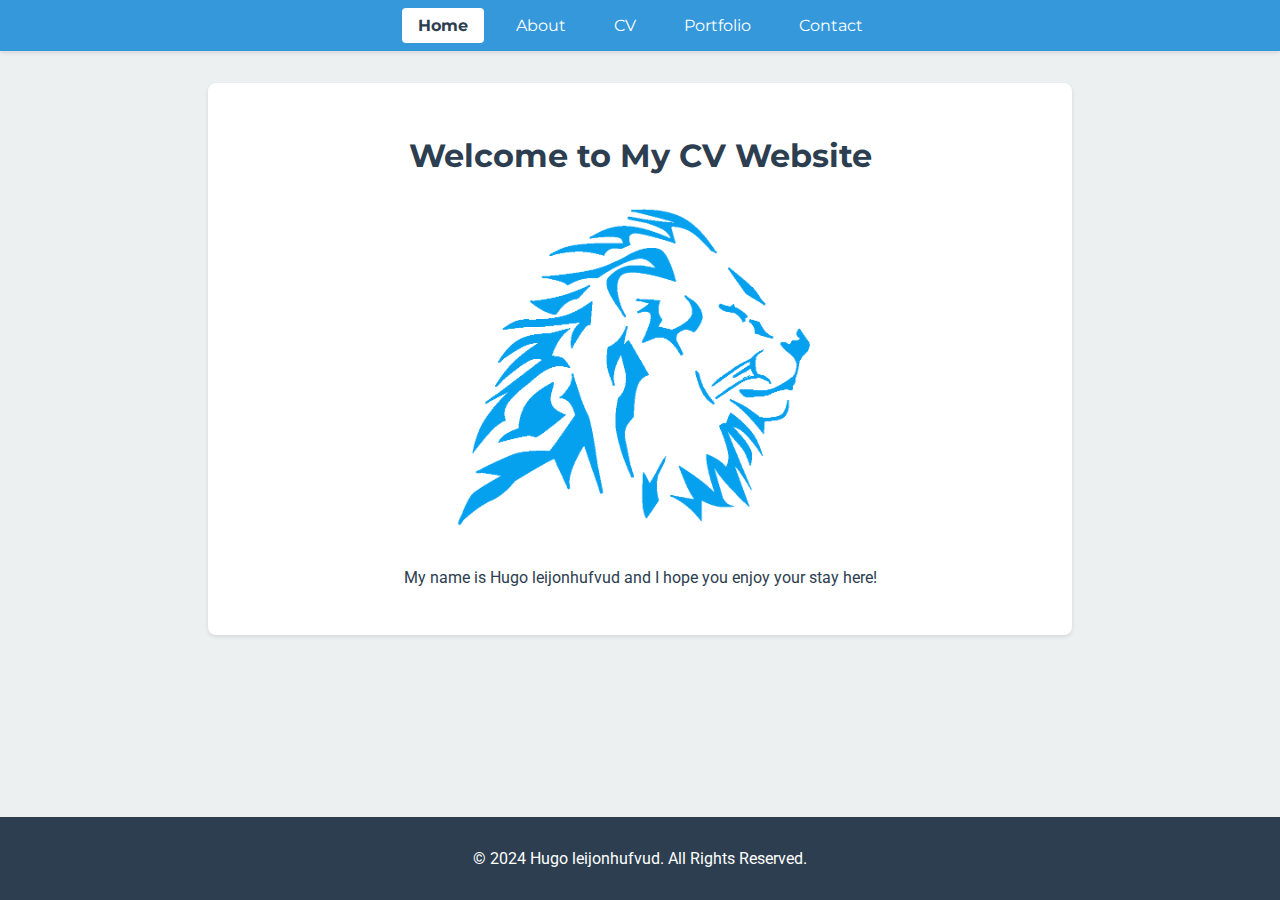
<file: CVWebsite/index.html>
<!DOCTYPE html>
<html lang="en">
<head>
    <meta charset="UTF-8">
    <meta name="viewport" content="width=device-width, initial-scale=1.0">
    <title>Hugo leijonhufvud's CV Website</title>
    <link rel="stylesheet" href="styles.css">
</head>
<body>
    <header>
        <nav>
            <ul>
                <li class="active"><a href="index.html">Home</a></li>
                <li><a href="about.html">About</a></li>
                <li><a href="cv.html">CV</a></li>
                <li><a href="portfolio.html">Portfolio</a></li>
                <li><a href="contact.html">Contact</a></li>
            </ul>
        </nav>
    </header>
    <main>
        <h1>Welcome to My CV Website</h1>
        <img src="images/lion.png" alt="Your Image" class="center-image">
        <p>My name is Hugo leijonhufvud and I hope you enjoy your stay here!</p>
    </main>
    <footer id="footer">
        
        <p>&copy; 2024 Hugo leijonhufvud. All Rights Reserved.</p>
    
    </footer>

    
    <a href="#" class="back-to-top">Back to Top</a>

    <script src="script.js"></script>
</body>
</html>
</file>
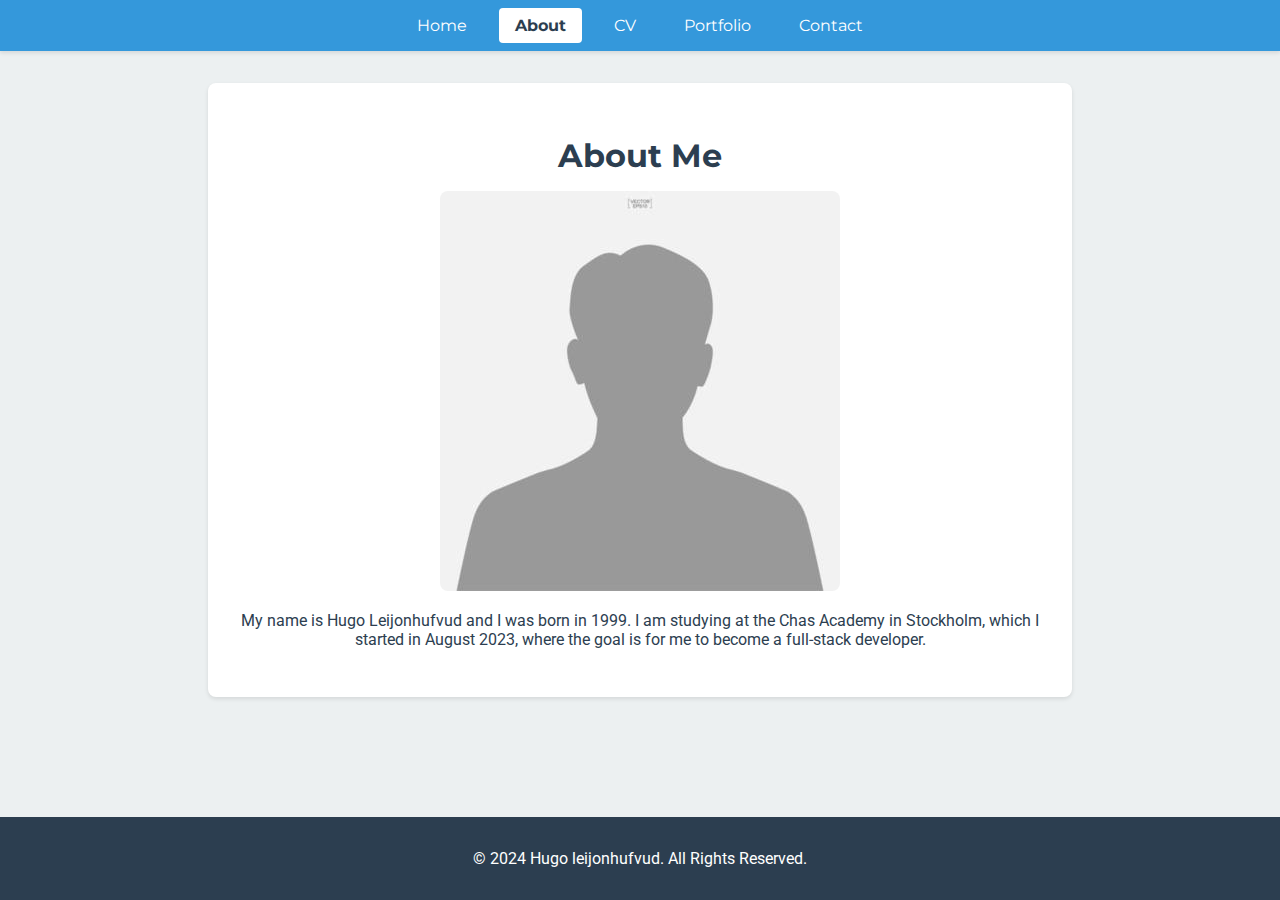
<file: CVWebsite/about.html>
<!DOCTYPE html>
<html lang="en">
<head>
    <meta charset="UTF-8">
    <meta name="viewport" content="width=device-width, initial-scale=1.0">
    <title>About Hugo leijonhufvud</title>
    <link rel="stylesheet" href="styles.css">
</head>
<body>
    <header>
        <nav>
            <ul>
                <li><a href="index.html">Home</a></li>
                <li class="active"><a href="about.html">About</a></li>
                <li><a href="cv.html">CV</a></li>
                <li><a href="portfolio.html">Portfolio</a></li>
                <li><a href="contact.html">Contact</a></li>
            </ul>
        </nav>
    </header>
    <main>
        <h1>About Me</h1>
        <img src="images/profile.jpg" alt="Profile Picture">
        <p>My name is Hugo Leijonhufvud and I was born in 1999. I am studying at the Chas Academy in
            Stockholm, which I started in August 2023, where the goal is for me to become a full-stack developer.</p>
    </main>
    <footer>
        <p>&copy; 2024 Hugo leijonhufvud. All Rights Reserved.</p>
    </footer>
    <a href="#" class="back-to-top">Back to Top</a>

    <script src="script.js"></script>
    

</body>
</html>
</file>
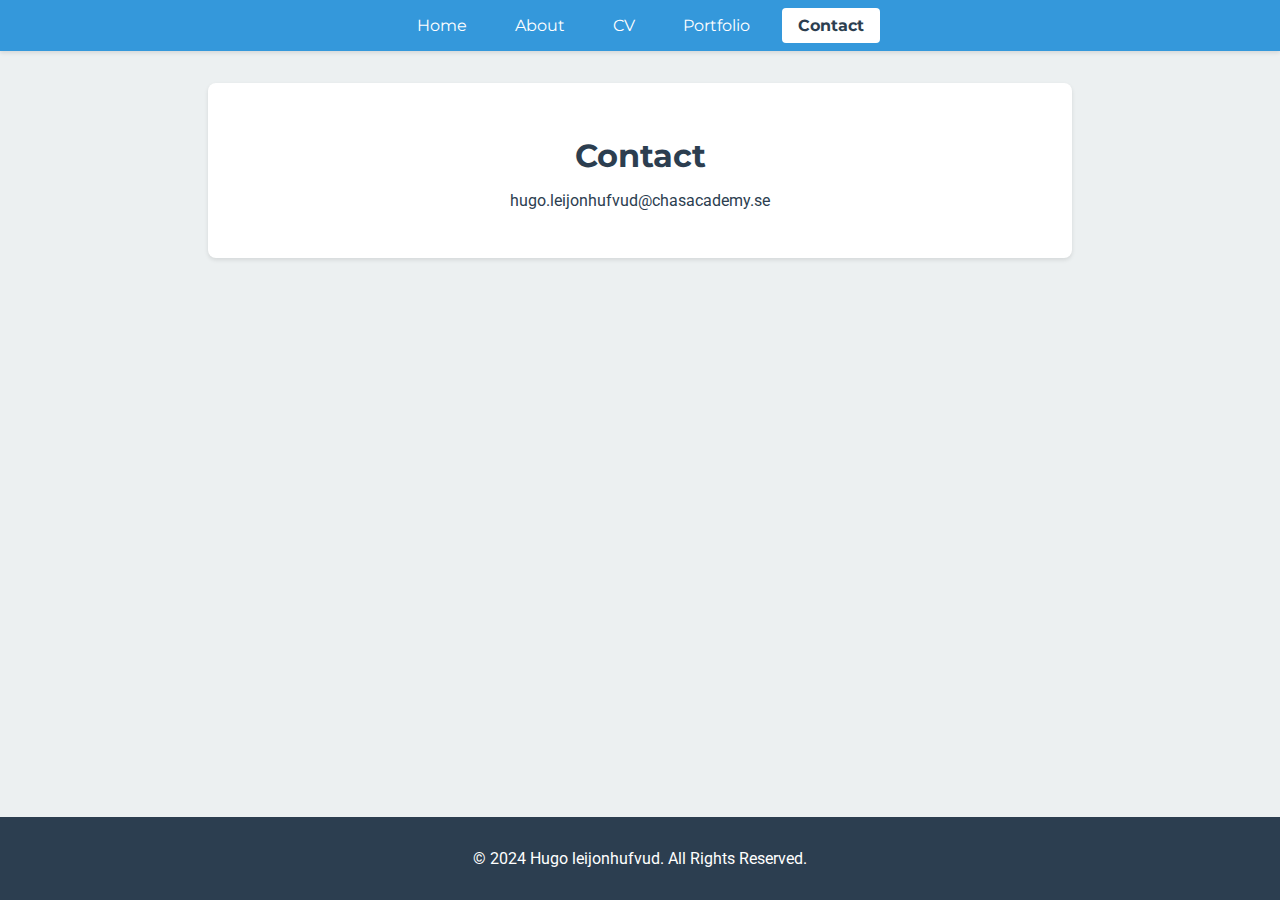
<file: CVWebsite/contact.html>
<!DOCTYPE html>
<html lang="en">
<head>
    <meta charset="UTF-8">
    <meta name="viewport" content="width=device-width, initial-scale=1.0">
    <title>Contact Hugo leijonhufvud</title>
    <link rel="stylesheet" href="styles.css">
</head>
<body>
    <header>
        <nav>
            <ul>
                <li><a href="index.html">Home</a></li>
                <li><a href="about.html">About</a></li>
                <li><a href="cv.html">CV</a></li>
                <li><a href="portfolio.html">Portfolio</a></li>
                <li class="active"><a href="contact.html">Contact</a></li>
            </ul>
        </nav>
    </header>
    <main>
        <h1>Contact</h1>
        <p>hugo.leijonhufvud@chasacademy.se</p>
    </main>
    <footer>
        <p>&copy; 2024 Hugo leijonhufvud. All Rights Reserved.</p>
    </footer>
    <a href="#" class="back-to-top">Back to Top</a>

    <script src="script.js"></script>
</body>
</html>
</file>
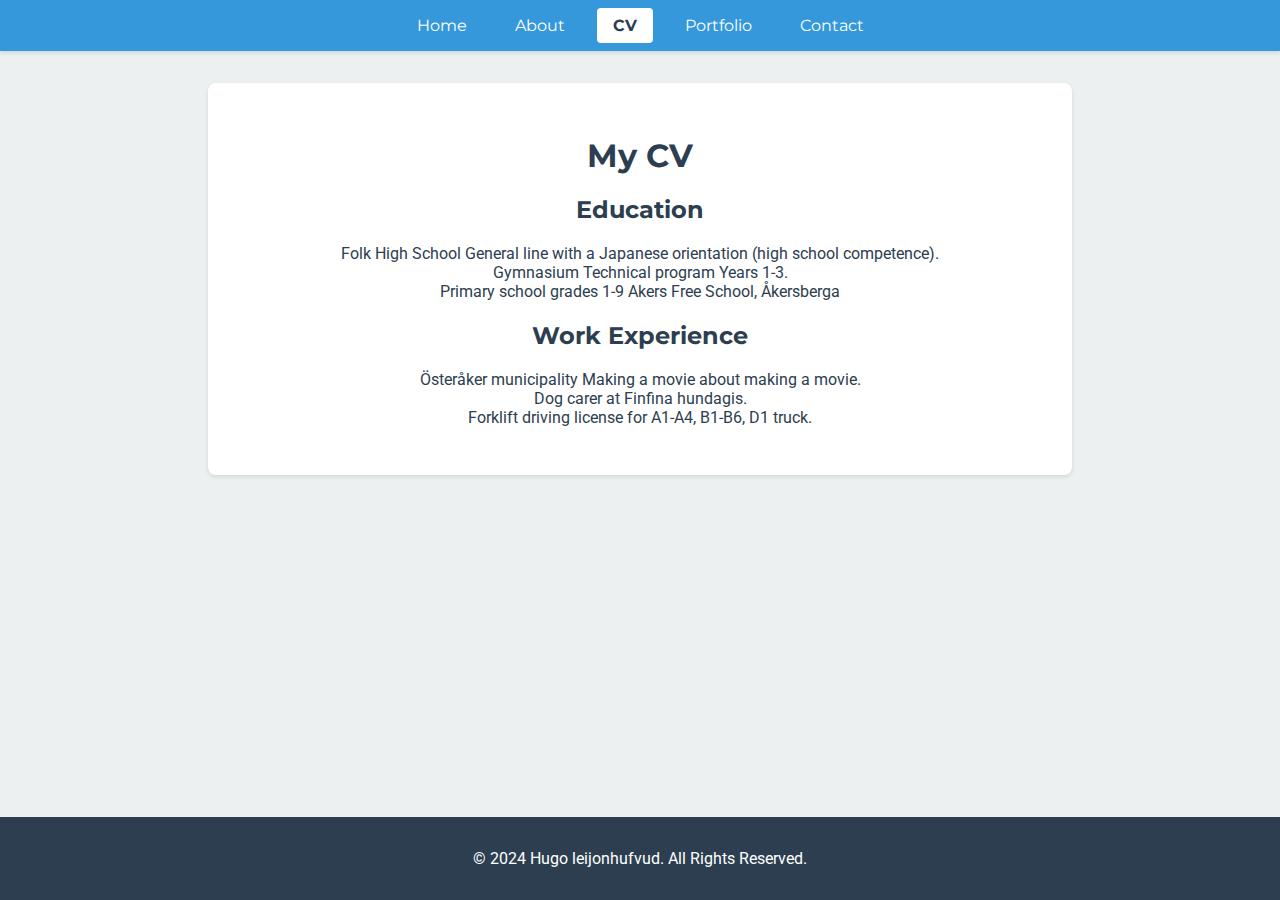
<file: CVWebsite/cv.html>
<!DOCTYPE html>
<html lang="en">
<head>
    <meta charset="UTF-8">
    <meta name="viewport" content="width=device-width, initial-scale=1.0">
    <title>Hugo leijonhufvud's CV</title>
    <link rel="stylesheet" href="styles.css">
</head>
<body>
    <header>
        <nav>
            <ul>
                <li><a href="index.html">Home</a></li>
                <li><a href="about.html">About</a></li>
                <li class="active"><a href="cv.html">CV</a></li>
                <li><a href="portfolio.html">Portfolio</a></li>
                <li><a href="contact.html">Contact</a></li>
            </ul>
        </nav>
    </header>
    <main>
        <h1>My CV</h1>
        <section>
            <h2>Education</h2>
            <p>
                Folk High School
                General line
                with a Japanese orientation
                (high school competence). <br>
                Gymnasium
                Technical program 
                Years 1-3.  <br> 
                Primary school grades 1-9
                Akers Free School, Åkersberga</p>
        </section>
        <section>
            <h2>Work Experience</h2>
            <p>Österåker municipality
                Making a movie about making a movie.<br>Dog carer at Finfina hundagis.<br>Forklift driving license for A1-A4, B1-B6, D1 truck.</p>
        </section>
    </main>
    <footer>
        <p>&copy; 2024 Hugo leijonhufvud. All Rights Reserved.</p>
    </footer>
    <a href="#" class="back-to-top">Back to Top</a>

    <script src="script.js"></script>
</body>
</html>
</file>
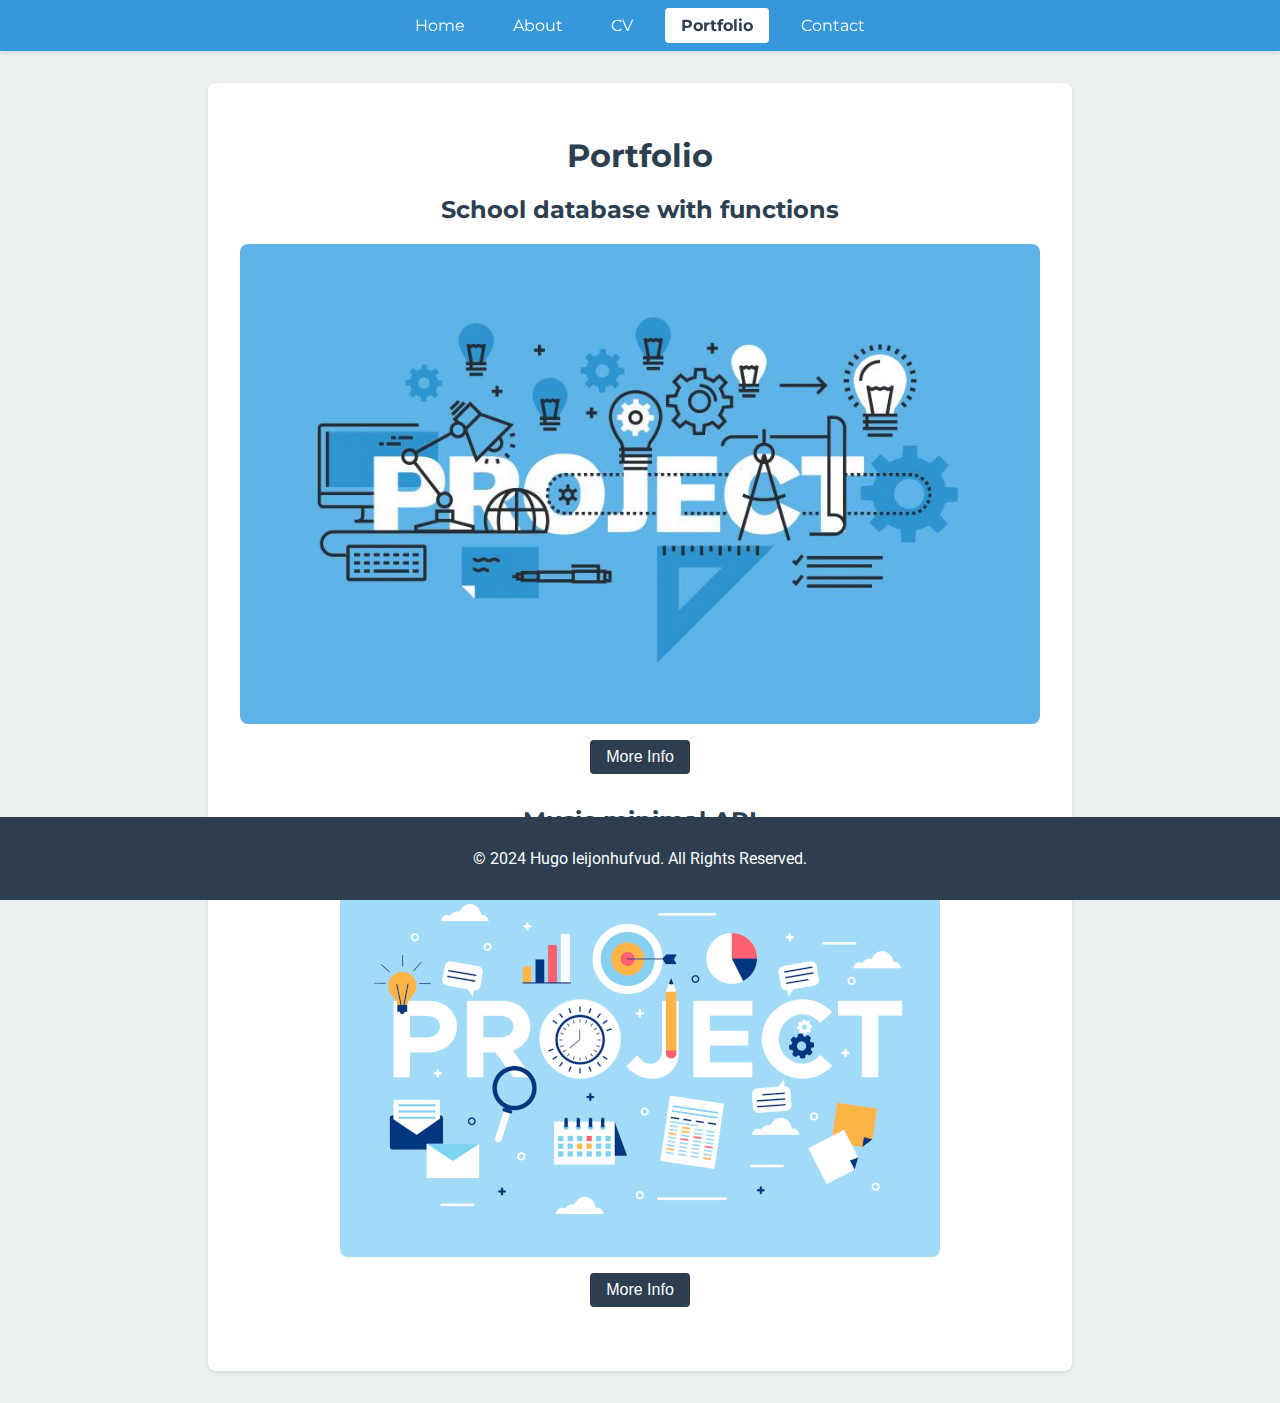
<file: CVWebsite/portfolio.html>
<!DOCTYPE html>
<html lang="en">
<head>
    <meta charset="UTF-8">
    <meta name="viewport" content="width=device-width, initial-scale=1.0">
    <title>Hugo leijonhufvud's Portfolio</title>
    <link rel="stylesheet" href="styles.css">
</head>
<body>
    <header>
        <nav>
            <ul>
                <li><a href="index.html">Home</a></li>
                <li><a href="about.html">About</a></li>
                <li><a href="cv.html">CV</a></li>
                <li class="active"><a href="portfolio.html">Portfolio</a></li>
                <li><a href="contact.html">Contact</a></li>
            </ul>
        </nav>
    </header>
    <main>
        <h1>Portfolio</h1>
        <div class="project">
            <h2>School database with functions</h2>
            <img src="images/project1.jpg" alt="Project 1">
            <button onclick="showModal('project1')">More Info</button>
            <div id="project1" class="modal">
                <div class="modal-content">
                    <span class="close" onclick="closeModal('project1')">&times;</span>
                    <p>I made a school database where you could store students, teachers, grades, classes and connect them all through id's. There was also a login function and you could do different commands to access and change things in the database</p>
                </div>
            </div>
        </div>
        <div class="project">
            <h2>Music minimal API</h2>
            <img src="images/project2.jpg" alt="Project 2">
            <button onclick="showModal('project2')">More Info</button>
            <div id="project2" class="modal">
                <div class="modal-content">
                    <span class="close" onclick="closeModal('project2')">&times;</span>
                    <p>In a group we made a music API and a client app to work with it that would get music from a webapi and where it had different functions like checking popularity and likes.</p>
                </div>
            </div>
        </div>
    </main>
    <footer>
        <p>&copy; 2024 Hugo leijonhufvud. All Rights Reserved.</p>
    </footer>
    <a href="#" class="back-to-top">Back to Top</a>

    <script src="script.js"></script>
</body>
</html>
</file>
<file: CVWebsite/styles.css>
@import url('https://fonts.googleapis.com/css2?family=Roboto:wght@400;700&display=swap');
@import url('https://fonts.googleapis.com/css2?family=Montserrat:wght@400;700&display=swap');

body {
    font-family: 'Roboto', sans-serif;
    margin: 0;
    padding: 0;
    background-color: #ecf0f1; 
    color: #2c3e50; 
    text-align: center; 
}

header, main, footer {
    text-align: center; 
}

header {
    background-color: #3498db; 
    color: #fff;
    padding: 1rem 0;
    text-align: center;
    box-shadow: 0 2px 4px rgba(0, 0, 0, 0.1);
    position: sticky;
    top: 0;
    z-index: 1000;
}

nav ul {
    list-style: none;
    padding: 0;
    margin: 0;
    display: flex;
    justify-content: center; 
    gap: 1rem;
}

nav ul li {
    margin: 0;
}

nav ul li a {
    color: #fff;
    text-align: center; 
    text-decoration: none;
    padding: 0.5rem 1rem;
    transition: background-color 0.3s, color 0.3s;
    font-family: 'Montserrat', sans-serif;
}

nav ul li a:hover {
    background-color: #2c3e50; 
    border-radius: 4px;
}

nav ul li.active a {
    background-color: #fff;
    color: #2c3e50; 
    border-radius: 4px;
    font-weight: bold;
}

main {
    padding: 2rem;
    max-width: 800px;
    margin: 2rem auto;
    background-color: #fff;
    box-shadow: 0 2px 4px rgba(0, 0, 0, 0.1);
    border-radius: 8px;
    text-align: center; 
}

h1, h2 {
    font-family: 'Montserrat', sans-serif;
    color: #2c3e50; 
}

h1 {
    margin-bottom: 1rem;
}

img {
    max-width: 100%;
    height: auto;
    border-radius: 8px;
}

.project {
    margin-bottom: 2rem;
    text-align: center; 
}

.project img {
    display: block; 
    margin: 0 auto 1rem; 
    max-width: 100%; 
    height: auto; 
    border-radius: 8px; 
}

.project img:hover {
    transform: scale(1.05);
}

button {
    background-color: #2c3e50; 
    color: #fff;
    border: none;
    padding: 0.5rem 1rem;
    font-size: 1rem;
    cursor: pointer;
    transition: background-color 0.3s;
    border-radius: 4px;
    text-align: center; 
}

button:hover {
    background-color: #555;
}

.modal {
    display: none;
    position: fixed;
    z-index: 1100;
    left: 0;
    top: 0;
    width: 100%;
    height: 100%;
    overflow: auto;
    background-color: rgba(0, 0, 0, 0.4);
    padding-top: 120px;
    text-align: center; 
}

.modal-content {
    background-color: #fefefe;
    margin: 5% auto;
    padding: 20px;
    border: 1px solid #888;
    width: 80%;
    border-radius: 8px;
    position: relative;
    box-shadow: 0 2px 4px rgba(0, 0, 0, 0.1);
    max-height: 80vh;
    overflow-y: auto;
}

.close {
    color: #aaa;
    float: right;
    font-size: 28px;
    font-weight: bold;
    cursor: pointer;
}

.close:hover,
.close:focus {
    color: black;
    text-decoration: none;
    cursor: pointer;
}

footer {
    background-color: #2c3e50; 
    color: #fff;
    text-align: center;
    padding: 1rem 0;
    position: fixed;
    bottom: 0;
    width: 100%;
}


header {
    background-color: #3498db; 
    color: #fff;
    padding: 1rem 0;
    text-align: center;
    box-shadow: 0 2px 4px rgba(0, 0, 0, 0.1);
    position: sticky;
    top: 0;
    z-index: 1000;
}


.back-to-top {
    position: fixed;
    bottom: 20px;
    right: 20px;
    background-color: #3498db; 
    color: #fff;
    padding: 0.5rem 1rem;
    text-decoration: none;
    border-radius: 4px;
    display: none;
    transition: background-color 0.3s;
    text-align: center; 
}

.back-to-top:hover {
    background-color: #2c3e50; 
}

.center-image {
    display: block;
    margin: 0 auto; 
    max-width: 50%; 
    height: auto; 
    border-radius: 8px; 
}



body.show-back-to-top .back-to-top {
    display: block;
}

@media (max-width: 768px) {
    nav ul {
        flex-direction: column;
    }

    main {
        margin: 1rem;
    }

    .modal-content {
        width: 90%;
        max-width: none;
    }
}
</file>
